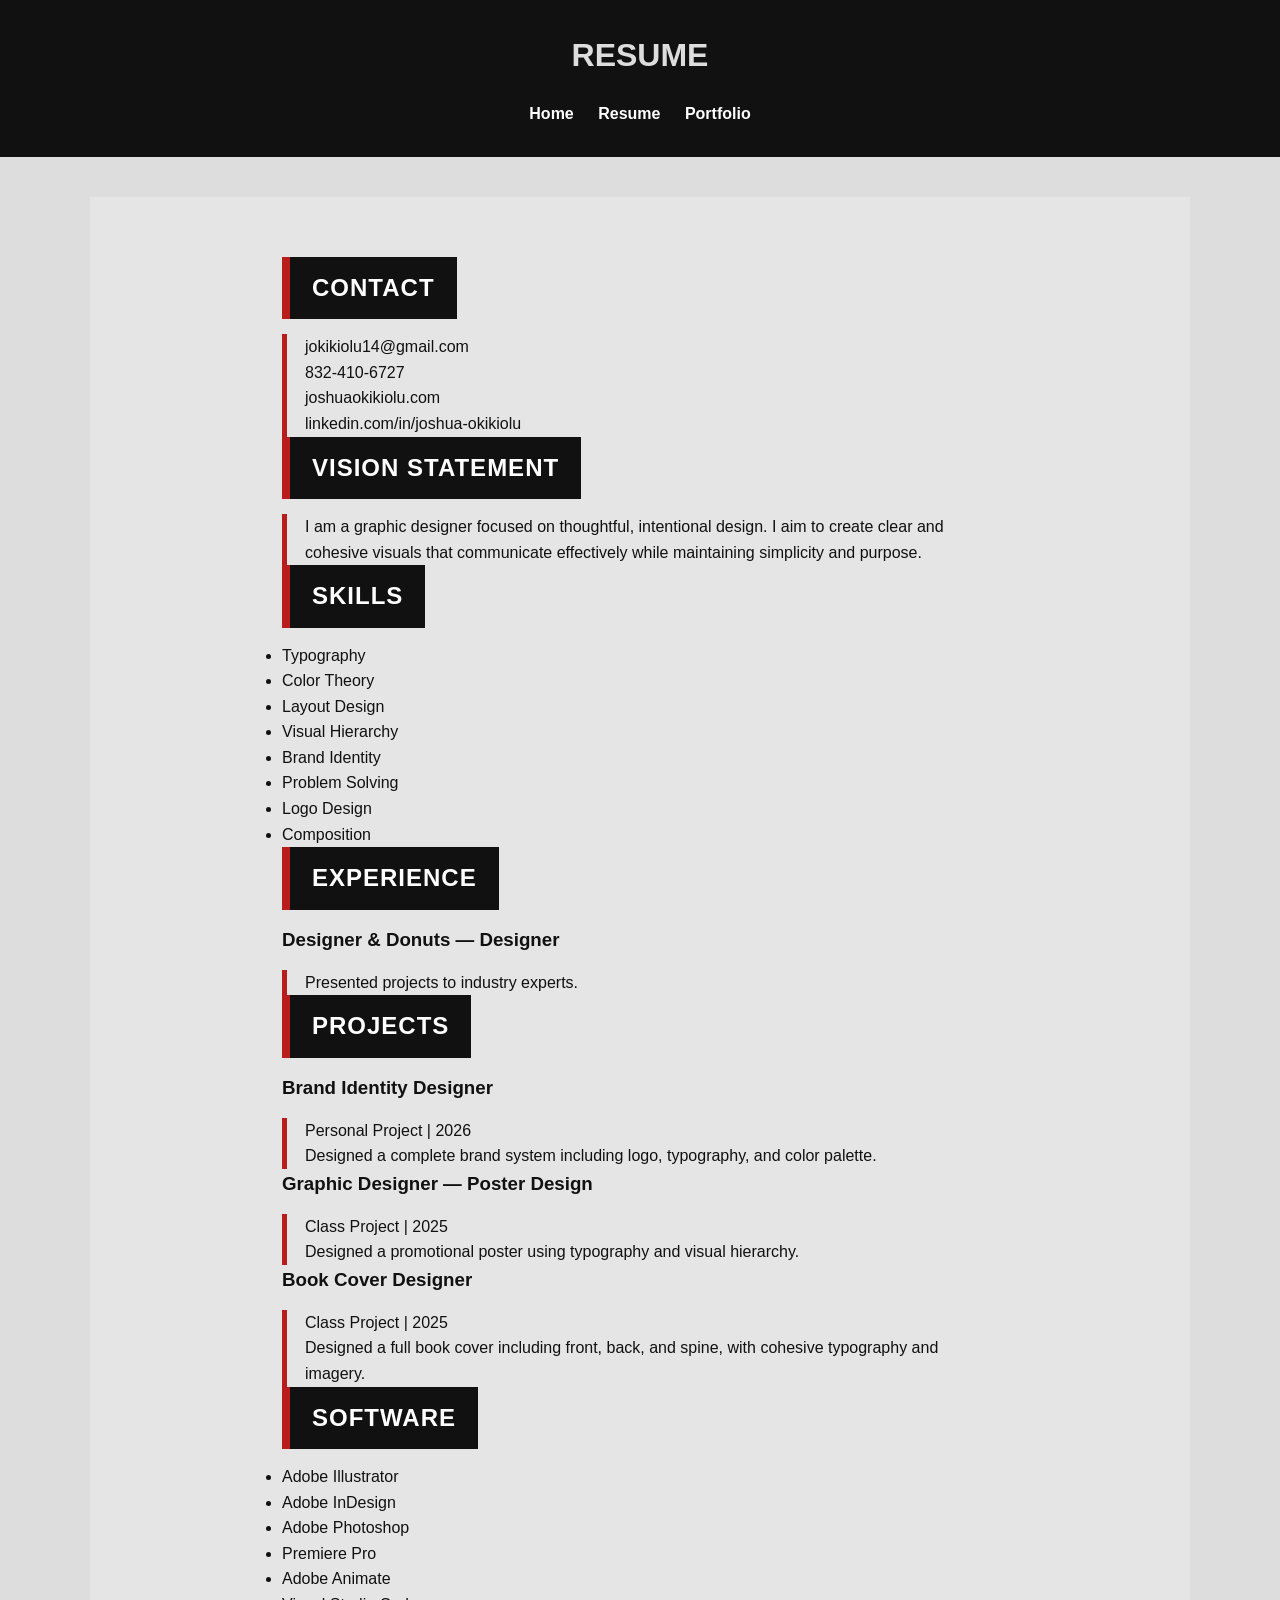
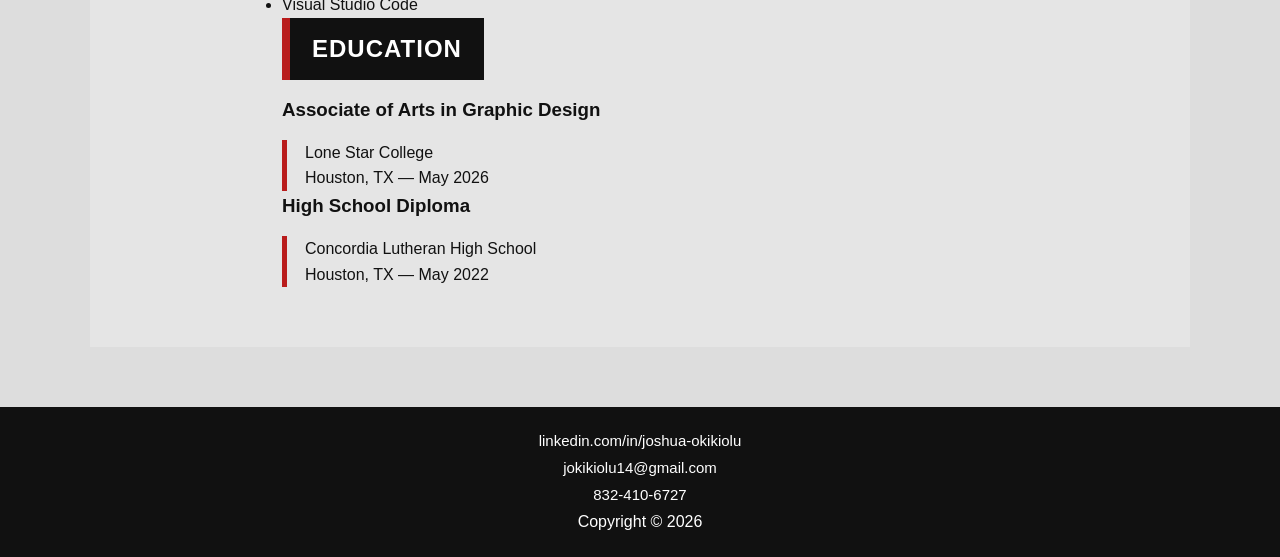
<file: resume.html>
<!doctype html>
<html lang="en">
<head>
    
<meta charset="utf-8">
<title>Joshua Okikiolu | Resume</title>
<link rel="stylesheet" href="main.css">
</head>

<body>
    <header>
     <h1>Resume</h1>
    <nav>
        <ul>
            <li><a href="Index.html">Home</a></li>
            <li><a href="resume.html">Resume</a></li>
            <li><a href="portfolio.html">Portfolio</a></li>
        </ul>
       </nav>
    </header>
        <main>
            <section>
                 <h2>Contact</h2>
    <p>jokikiolu14@gmail.com</p>
    <p>832-410-6727</p>
    <p>joshuaokikiolu.com</p>
    <p>linkedin.com/in/joshua-okikiolu</p>
</section>

<section>
    <h2>Vision Statement</h2>
    <p>
        I am a graphic designer focused on thoughtful, intentional design.
        I aim to create clear and cohesive visuals that communicate effectively
        while maintaining simplicity and purpose.
    </p>
</section>

<section>
    <h2>Skills</h2>
    <ul>
        <li>Typography</li>
        <li>Color Theory</li>
        <li>Layout Design</li>
        <li>Visual Hierarchy</li>
        <li>Brand Identity</li>
        <li>Problem Solving</li>
        <li>Logo Design</li>
        <li>Composition</li>
    </ul>
</section>

<section>
    <h2>Experience</h2>
    <h3>Designer & Donuts — Designer</h3>
    <p>Presented projects to industry experts.</p>
</section>

<section>
    <h2>Projects</h2>

    <h3>Brand Identity Designer</h3>
    <p>Personal Project | 2026</p>
    <p>
        Designed a complete brand system including logo, typography, and color palette.
    </p>

    <h3>Graphic Designer — Poster Design</h3>
    <p>Class Project | 2025</p>
    <p>
        Designed a promotional poster using typography and visual hierarchy.
    </p>

    <h3>Book Cover Designer</h3>
    <p>Class Project | 2025</p>
    <p>
        Designed a full book cover including front, back, and spine, with cohesive typography and imagery.
    </p>
</section>

<section>
    <h2>Software</h2>
    <ul>
        <li>Adobe Illustrator</li>
        <li>Adobe InDesign</li>
        <li>Adobe Photoshop</li>
        <li>Premiere Pro</li>
        <li>Adobe Animate</li>
        <li>Visual Studio Code</li>
    </ul>
</section>

<section>
    <h2>Education</h2>

    <h3>Associate of Arts in Graphic Design</h3>
    <p>Lone Star College</p>
    <p>Houston, TX — May 2026</p>

    <h3>High School Diploma</h3>
    <p>Concordia Lutheran High School</p>
    <p>Houston, TX — May 2022</p>
</section>

</main>

<footer>
        <div class="footer-contact">
        <p>linkedin.com/in/joshua-okikiolu</p>
        <p>jokikiolu14@gmail.com</p>

        <p>832-410-6727</p>
    </div>
    <p>Copyright © 2026</p>
      </footer>
</file>
<file: main.css>
* {
    margin: 0;
    padding: 0;
    box-sizing:border-box;
}

:root {
    --brand-black: #111111;
    --brand-red: #b91c1c;
    --light-gray: #e5e5e5;
}

body {
    font-family: 'Montserrat', Arial, sans-serif;
    background-color: #ddd;
    color: #111;
    line-height: 1.6;
}

header {
    background-color: #111;
    color: #ddd;
    padding: 30px 20px;
    text-align: center;
}

header h1 {
    font-size: 32px;
    font-weight: 700;
    text-transform: uppercase;
}

header p {
    font-size: 16px;
    margin-top: 5px;
}

nav ul {
    list-style: none;
    margin-top: 20px;
}

nav li {
    display: inline-block;
    margin: 0 10px;
}

nav a {
    color: white;
    text-decoration: none;
    font-weight: 600;
    transition: 0.3s;
}

nav a:hover {
    color: var(--brand-red);
}

main {
    max-width: 1100px;
    margin: 40px auto;
    padding: 60px 15%;
    background-color: var(--light-gray);
}

h1, h2, h3 {
    margin-bottom: 15px;
}

main h2 {
    display: inline-block;
    background-color: var(--brand-black);
    color: white;
    padding: 12px 22px;
    border-left: 8px solid var(--brand-red);
    text-transform: uppercase;
    letter-spacing: 1px;
}

main p {
    border-left: 5px solid var(--brand-red);
    padding-left: 18px;
}

.portfolio-grid {
    display: grid;
    grid-template-columns: repeat(2, 1fr);
    gap: 40px;
    margin-top: 30px;
}

.project-card {
    background: #fff;
    padding: 20px;
    border: 1px solid #ddd;
}

.project-tile-grid {
    display: grid;
    grid-template-columns: repeat(3, 1fr);
    gap: 25px;
    margin: 35px 0;
}

.project-tile {
    position: relative;
    height: 230px;
    border: none;
    overflow: hidden;
    background: var(--brand-black);
    color: var(--brand-black);
    cursor: pointer;
}

.project-tile img {
    width: 100%;
    height: 100%;
    object-fit: cover;
    display: block;
    opacity: 0.75;
    transition: 0.3s;
    filter: grayscale(15%);
    
}

.project-tile span {
    position: absolute;
    inset: 0;
    display: flex;
    align-items: center;
    justify-content: center;
    background: rgba(17, 17, 17, 0.75);
    color: white;
    font-size: 22px;
    font-weight: 700;
    text-transform: uppercase;
    letter-spacing: 1px;
    opacity: 0;
    transition: 0.3s;
    border-bottom: 8px solid var(--brand-red);
}

.project-tile:hover {
    box-shadow: 0 0 18px rgba(255,255,255,0.15);
}


.project-tile:hover img {
    transform: scale(1.08);
    opacity: 0.45;
     filter: grayscale(0%);
}

.project-tile:hover span {
    opacity: 1;
}

.project-images {
    display: grid;
    grid-template-columns: 1fr;
    gap: 12px;
    margin-bottom: 15px;
}

.project-images img {
    width: 100%;
    height: auto;
    display: block;
}

.project-card p {
    font-size: 14px;
    margin-bottom: 8px;
}

footer {
    text-align: center;
    background: #111;
    color: white;
    padding: 20px;
    margin-top: 60px;
}

.footer-contact p {
    font-size: 15px;
}

footer p {
    line-height: 1.8;
}

.campaign-buttons {
    margin: 20px 0 30px;
}

.campaign-buttons a {
    display: inline-block;
    padding: 8px 14px;
    margin: 5px 5px 5px 0;
    background: #111;
    color: white;
    text-decoration: none;
    font-weight: 600;
}

.campaign-buttons a:hover {
    background: #444;
}

section[id] {
    margin-top: 40px;
}

.campaign {
    display: none;
}

.campaign.active {
    display: block;
}

.hero{
    text-align:center;
    padding:80px 20px;
    background-color:var(--brand-black);
    color:white;
}

.logo{
    width:170px;
    margin-bottom:35px;
}

.logo-blocks {
    display: flex;
    justify-content: center;
    gap: 18px;
    margin-bottom: 30px;
}

.logo-square {
    width: 110px;
    height: 110px;
    background: var(--brand-black);
    color: white;
    display: flex;
    align-items: center;
    justify-content: center;
    font-size: 110px;
    font-weight: 700;
    border: 2px solid white;
    letter-spacing: 1px;
    transition: all 0.35s ease;
    box-shadow: 0 6px 18px rgba(0,0,0,0.25);
}

.logo-square:hover {
    background: var(--brand-red);
    transform: translateY(-6px);

}



.profile-pic{
    width:260px;
    height:260px;
    object-fit:cover;
    border-radius:50%;
    margin-bottom:25px;
    border:4px solid white;
}

.hero h1{
    font-size:77px;
    margin-bottom:10px;
}

.tagline{
    font-size:20px;
    max-width:700px;
    margin:0 auto;
    line-height:1.6;
    color:#d4d4d4;
}
</file>
